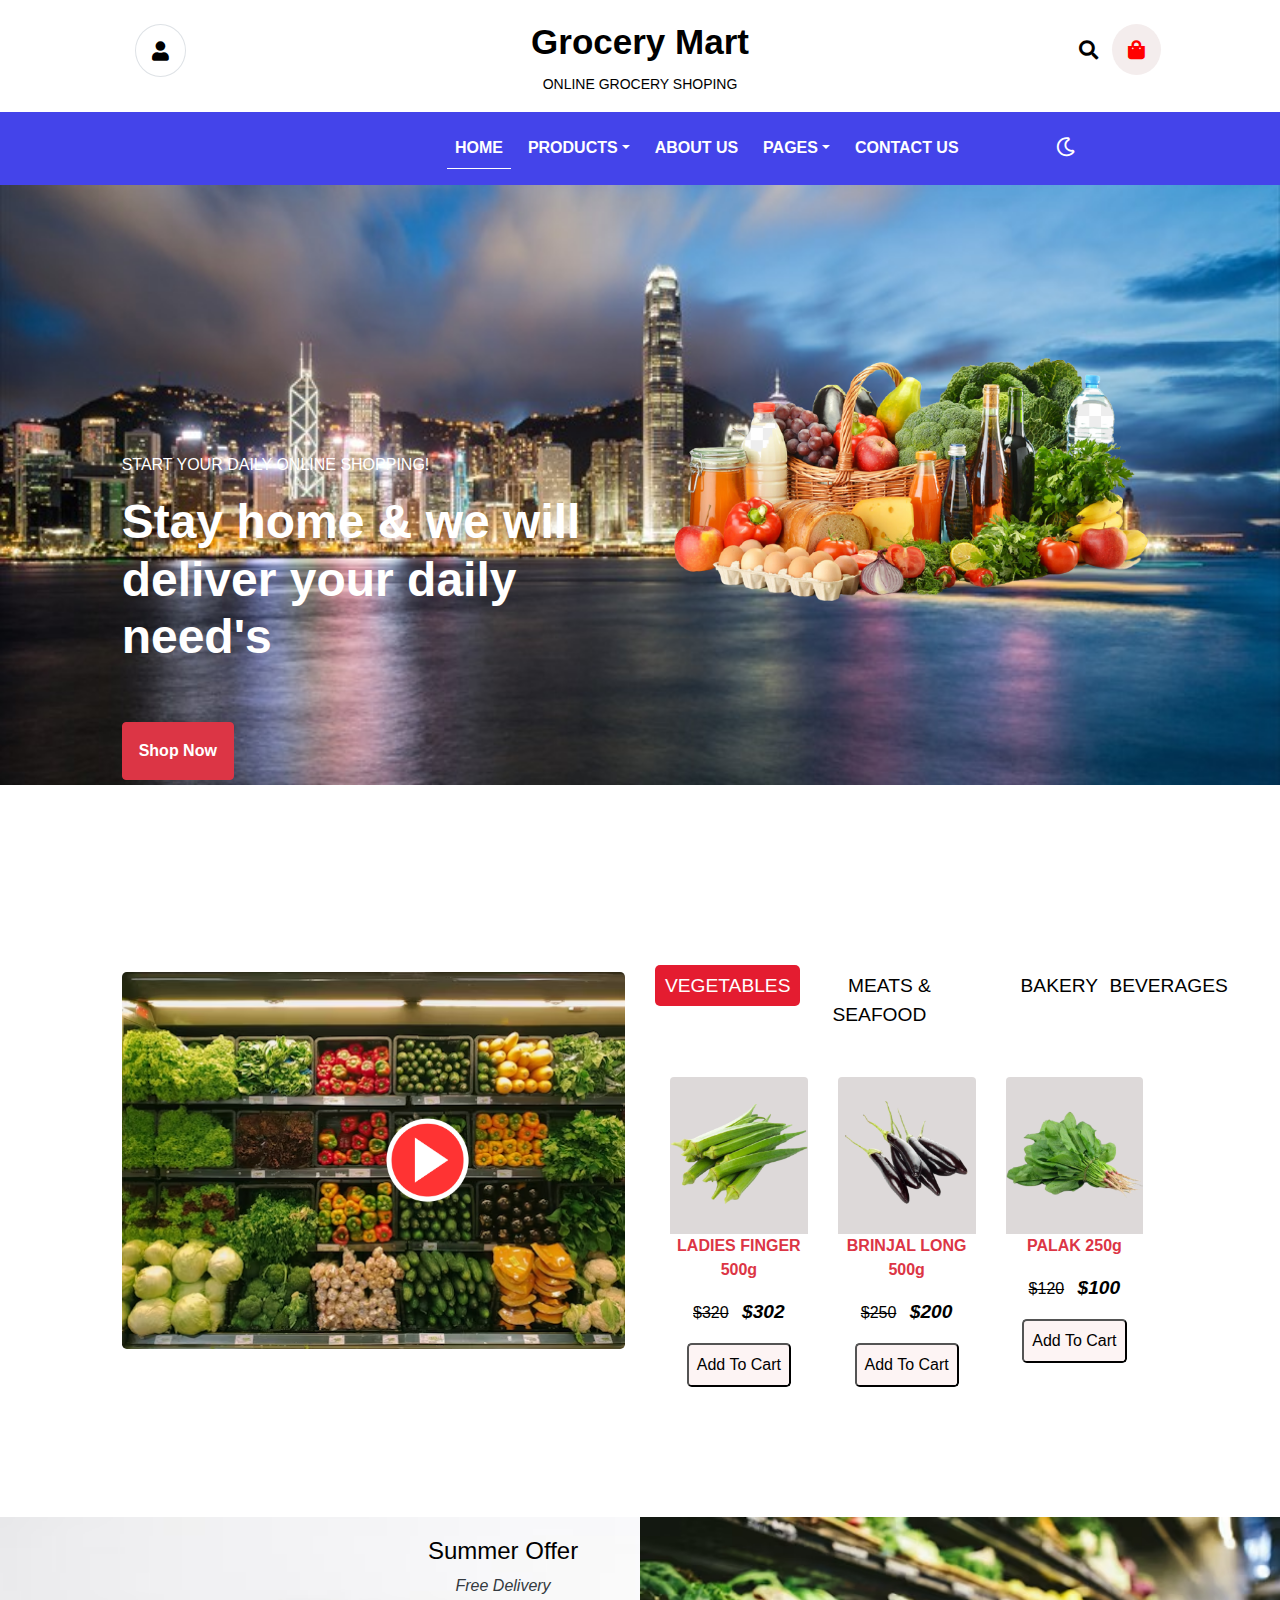
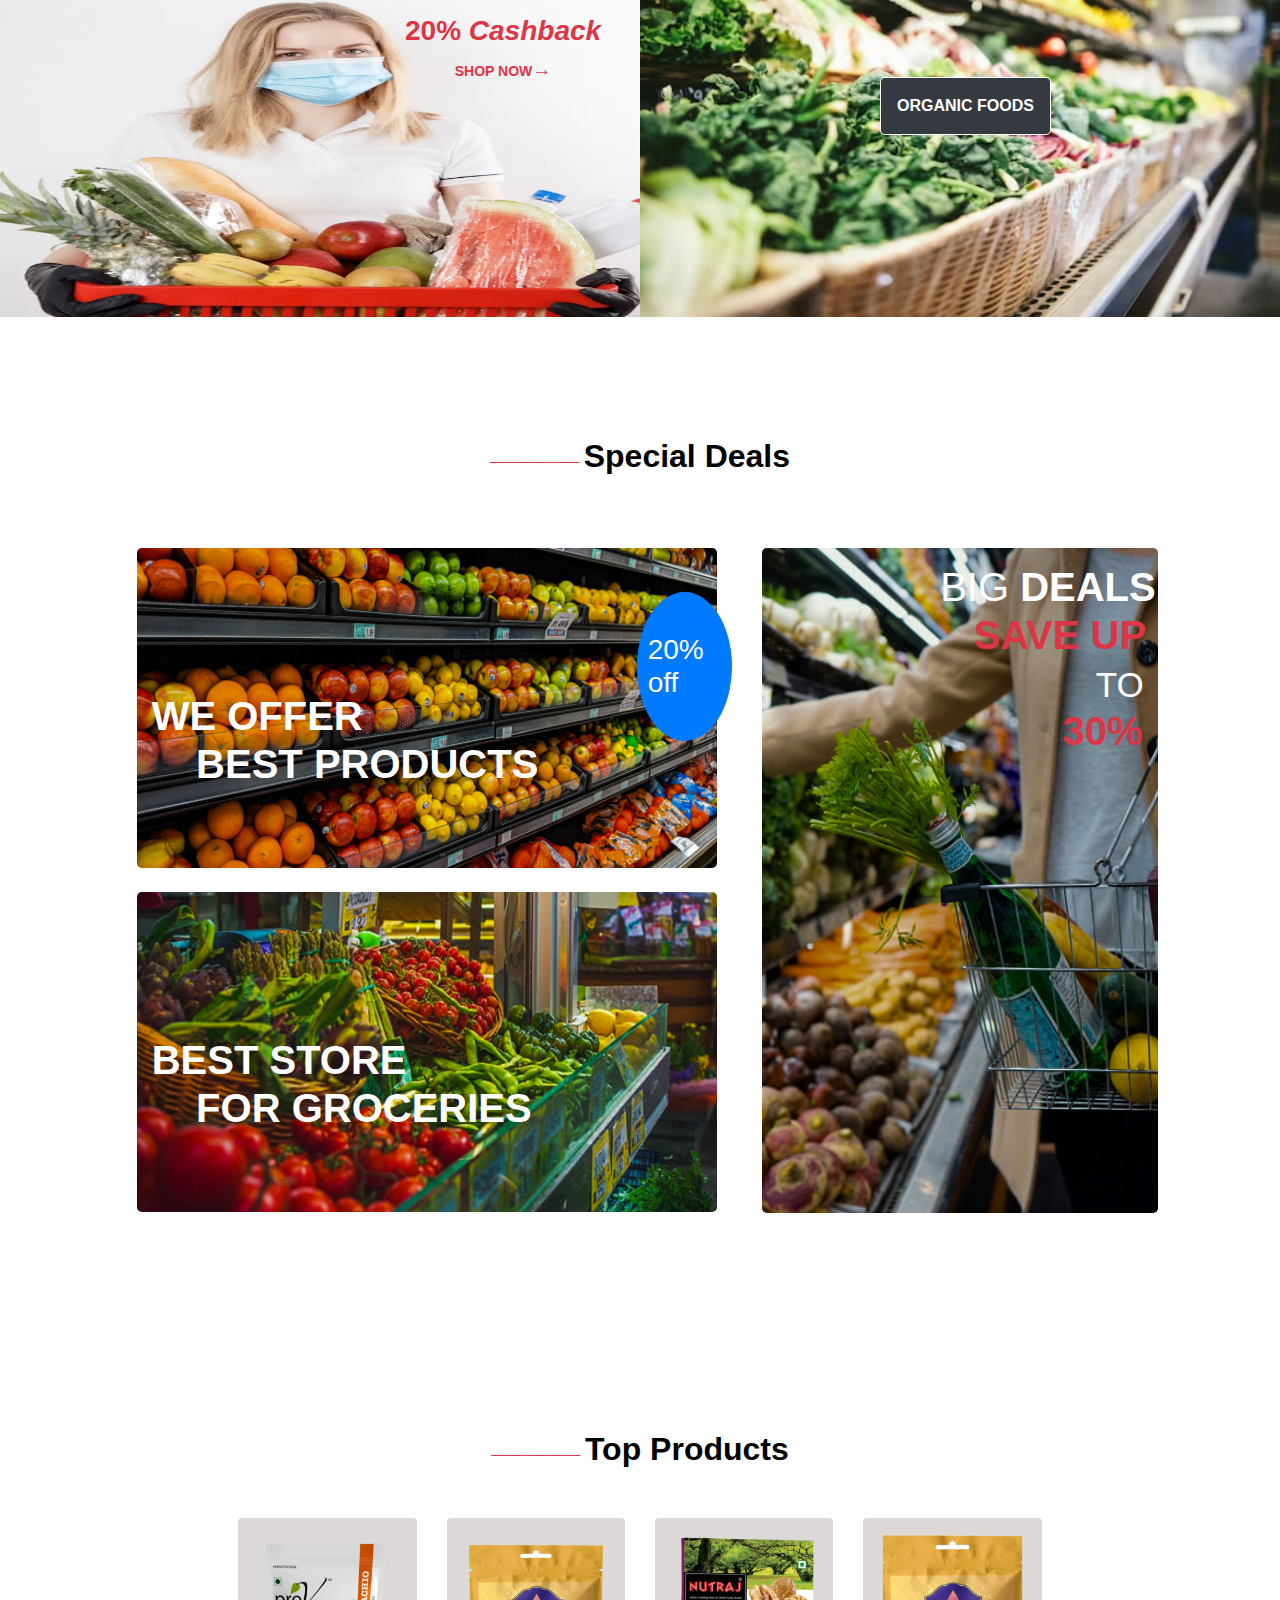
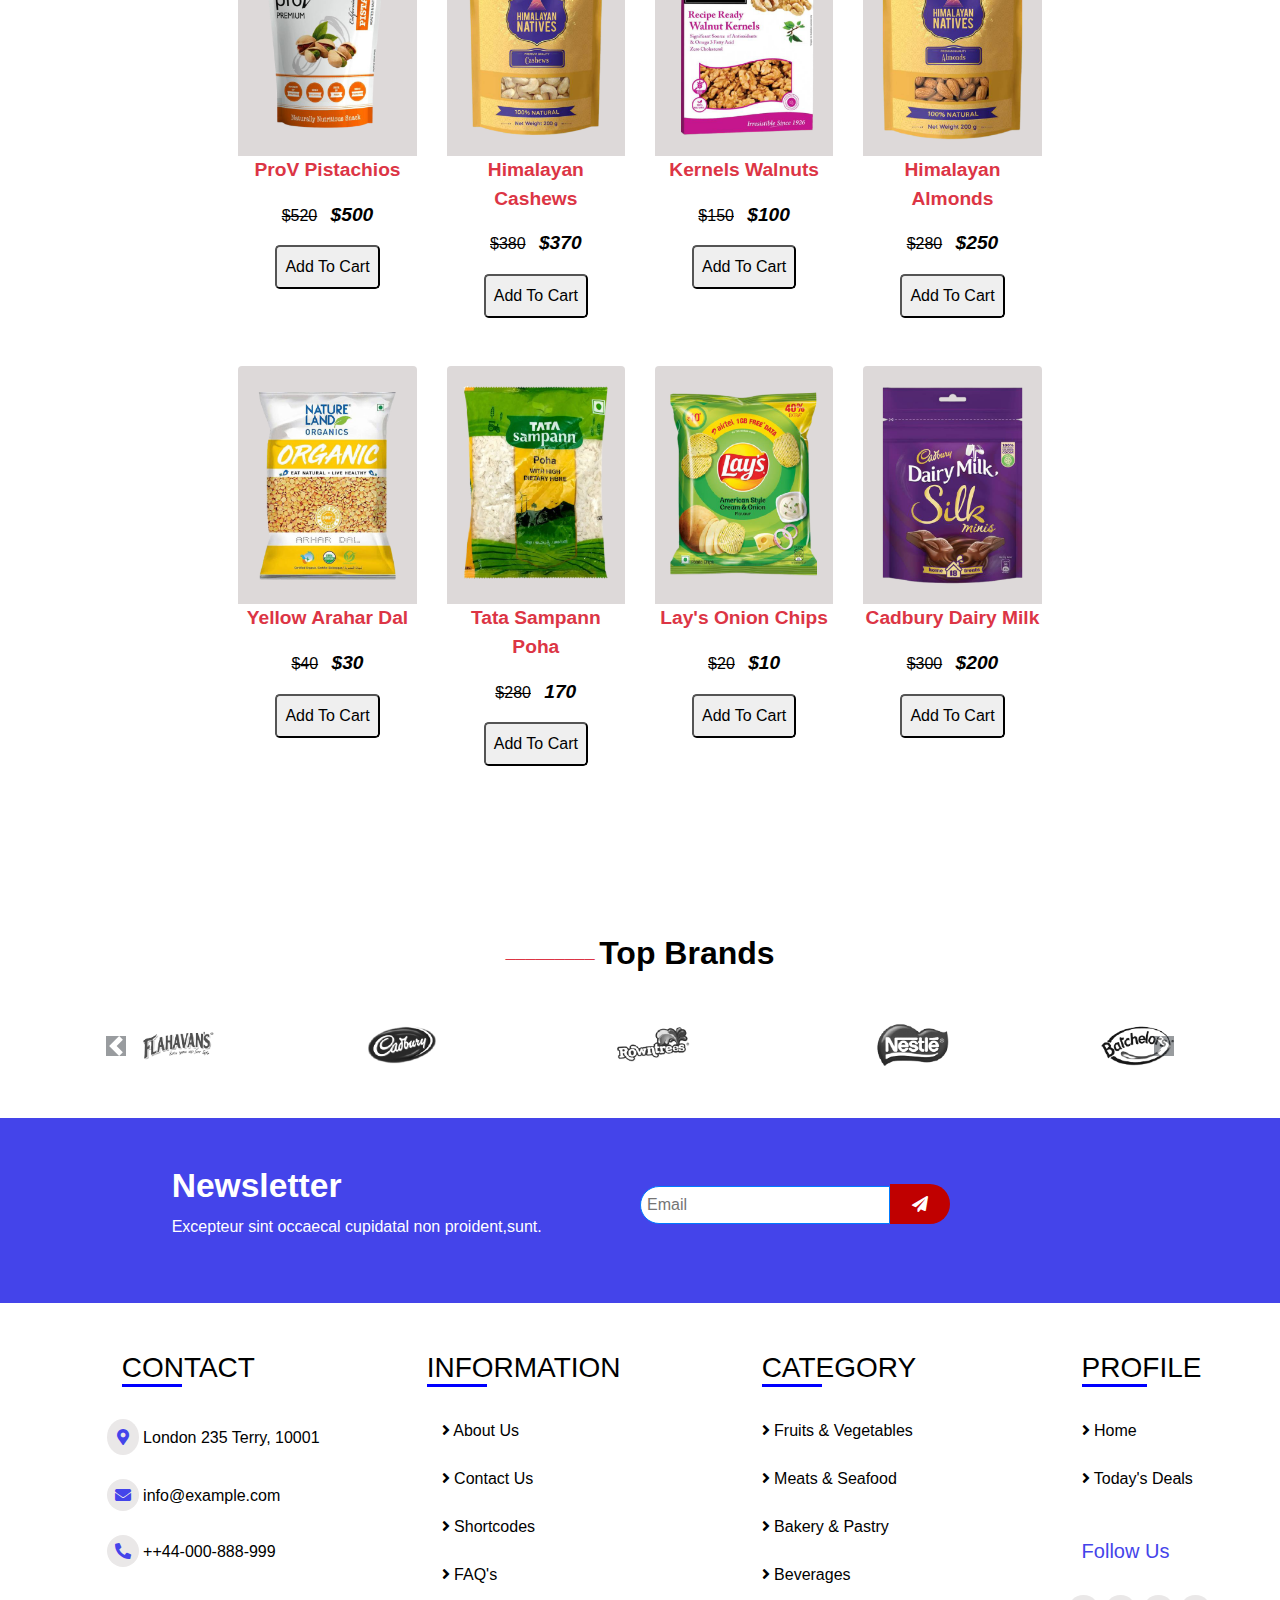
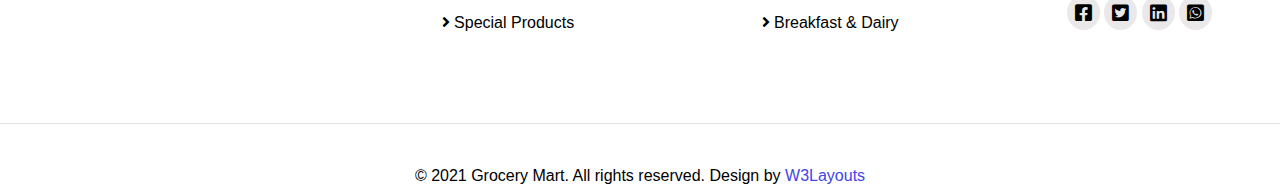
<file: index.html>
<!DOCTYPE html>
<html lang="en">

<head>
    <meta charset="UTF-8">
    <meta name="viewport" content="width=device-width, initial-scale=1.0">
    <link rel="icon" href="images/grocery16.jpg">
    <title>Ecommerce Grocery Mart Project</title>
    <link rel="stylesheet" href="links/style.css">
    <link rel="stylesheet" href="links/bootstrap.min.css">
    <link rel="stylesheet" href="links/all.min.css">
    <script src="links/jquery-3.7.1.min.js"></script>
    <script src="links/bootstrap.min.js"></script>

</head>

<body>

    <div class="modal fade form">
        <div class="modal-dialog modal-lg">
            <div class="modal-content">
                <div class="modal-body">
                    <form action="#" method="post">
                        <button class="btn login pr-3"><b>LOGIN</b></button>
                        <button class="btn register"><b>REGISTER</b></button>
                        <a href="#" class="close" data-dismiss="modal">&times;</a><br>
                        <input type="text" placeholder="Name" class="mt-4 mb-0 name icon_bg night_mode" required><br>
                        <input type="email" placeholder="Email Address" class="mt-0 mb-3 email1 icon_bg night_mode"
                            required><br>
                        <input type="password" placeholder="Password" class="mb-3 password icon_bg night_mode"
                            required><br>
                        <input type="password" placeholder="Confirm Password"
                            class="mb-3 confirm_password icon_bg night_mode" required>
                        <button class="btn pl-5 pr-5 mt-3 text-white signin"><b>SIGN IN</b></button>
                        <button class="btn pl-5 pr-5 mt-4 text-white signin create_account"><b>CREATE
                                ACCOUNT</b></button>
                    </form>
                </div>
            </div>
        </div>
    </div>


    <div class="modal packet_content_prod">
        <div class="modal-dialog modal-lg">
            <div class="modal-content">
                <a href="#" class="close" data-dismiss="modal" style="margin-left: 95%;">&times;</a>
                <div class="modal-body">
                    <div class="row">
                        <div class="col-4 m-0 pl-5">
                            <img src="images/grocery11.png" alt="" width="100%">
                        </div>
                        <div class="col-8 pl-5">
                            <h2 class="text-danger ">Ladies Finger 500g</h2>
                            <p class="text-muted">Ut enim ad minim veniam, quis nostrud exercitation <br>ullamco laboris
                                nisi ut
                                aliquip ex ea
                                commodo <br>consequat.Duis aute irure dolor in reprehenderit in <br>voluptate velit esse
                                cillum
                                dolore eu fugiat nulla <br>pariatur.</p>
                            <p class="m-0 p-0" style="cursor: pointer;"><span
                                    class="text-primary">&star;&star;&star;</span><span
                                    class="text-muted">&star;&star;</span>
                            </p>
                            <p class=""><span class=""
                                    style="font-weight: lighter; text-decoration: line-through;">$320</span>
                                &nbsp;
                                <big class="add_price"><b><i>$302</i></b></big>
                            </p>
                            <div><button class="p-2 rounded-lg add_to_cart icon_bg">Add
                                    To
                                    Cart</button>
                            </div>
                        </div>
                    </div>
                </div>
            </div>
        </div>
    </div>

    <!-- <div class="form ">
        <form method="post">
            <div class="text-right close"><a href="#" class="text-muted"
                    style="text-decoration: none;font-size: 30px;">&Cross;</a></div>
            <button class="btn  login"><b>LOGIN</b></button>
            <button class="btn  register"><b>REGISTER</b></button>
            <input type="text" placeholder="Name" class="name icon_bg mt-4 night_mode">
            <input type="email" placeholder="Email Address" class="mb-3 mt-3 email icon_bg night_mode">
            <input type="password" placeholder="Password" class="mb-3 password icon_bg night_mode">
            <input type="password" placeholder="Confirm Password" class="mb-3 confirm_password icon_bg night_mode">
            <button class="btn pl-5 pr-5 mt-3 text-white signin"><b>SIGN IN</b></button>
            <button class="btn pl-5 pr-5 mt-4 text-white signin create_account"><b>CREATE ACCOUNT</b></button>
        </form>
    </div> -->

    <div class="search_close text-white">&Cross;</div>

    <div class="search_bar">
        <input type="text" placeholder="Enter Keyword..." class="keyword"><a href="#"
            style="text-decoration: none;"><b><i class="fas fa-search bg-danger text-white keyword_search"></i></b></a>
    </div>

    <div class="shopping_cart icon_bg">
        <span class="shopping mt-2">Your shopping cart is empty</span>
        <span class="p-1 border border-muted night_mode plus">+</span>
        <span class="p-1 border border-muted night_mode minus">-</span>
        <span class="shop_price text-danger"></span>
        <span class="shopping_cart_close night_mode">&Cross;</span>
    </div>

    <div class="row m-0 p-0">
        <div class="col-lg-6 lady_finger_content bg-white packet_content">
            <div class="text-muted text-right close1" style="font-size: 30px;">&Cross;</div>
            <div class="row">
                <div class="col-4 m-0 pl-5">
                    <img src="images/grocery11.png" alt="" width="100%">
                </div>
                <div class="col-8 pl-5">
                    <h2 class="text-danger ">Ladies Finger 500g</h2>
                    <p class="text-muted">Ut enim ad minim veniam, quis nostrud exercitation <br>ullamco laboris nisi ut
                        aliquip ex ea
                        commodo <br>consequat.Duis aute irure dolor in reprehenderit in <br>voluptate velit esse cillum
                        dolore eu fugiat nulla <br>pariatur.</p>
                    <p class="m-0 p-0" style="cursor: pointer;"><span
                            class="text-primary">&star;&star;&star;</span><span class="text-muted">&star;&star;</span>
                    </p>
                    <p class=""><span class="" style="font-weight: lighter; text-decoration: line-through;">$320</span>
                        &nbsp;
                        <big class="add_price"><b><i>$302</i></b></big>
                    </p>
                    <div class=""><button class="pl-3 pr-3 p-1 mb-5 rounded-lg add_to_cart1 night_mode">Add To
                            Cart</button>
                    </div>
                </div>
            </div>
        </div>
    </div>

    <div class="row m-0 p-0">
        <div class="col-lg-6 brinjal_content bg-white packet_content">
            <div class="text-muted text-right close1" style="font-size: 30px;">&Cross;</div>
            <div class="row">
                <div class="col-4 m-0 pl-5">
                    <img src="images/grocery12.png" alt="" width="100%">
                </div>
                <div class="col-8 pl-5">
                    <h2 class="text-danger ">Brinjal long 500g</h2>
                    <p class="text-muted">Ut enim ad minim veniam, quis nostrud exercitation <br>ullamco laboris nisi ut
                        aliquip ex ea
                        commodo <br>consequat.Duis aute irure dolor in reprehenderit in <br>voluptate velit esse cillum
                        dolore eu fugiat nulla <br>pariatur.</p>
                    <p class="m-0 p-0" style="cursor: pointer;"><span
                            class="text-primary">&star;&star;&star;</span><span class="text-muted">&star;&star;</span>
                    </p>
                    <p class=""><span class="" style="font-weight: lighter; text-decoration: line-through;">$320</span>
                        &nbsp;
                        <big class="add_price"><b><i>$200</i></b></big>
                    </p>
                    <div class=""><button class="pl-3 pr-3 p-1 mb-5 rounded-lg add_to_cart1 night_mode">Add To
                            Cart</button>
                    </div>
                </div>
            </div>
        </div>
    </div>
    <div class="row m-0 p-0">
        <div class="col-lg-6 palak_content bg-white packet_content">
            <div class="text-muted text-right close1" style="font-size: 30px;">&Cross;</div>
            <div class="row">
                <div class="col-4 m-0 pl-5">
                    <img src="images/grocery13.png" alt="" width="100%">
                </div>
                <div class="col-8 pl-5">
                    <h2 class="text-danger ">Palak 250g</h2>
                    <p class="text-muted">Ut enim ad minim veniam, quis nostrud exercitation <br>ullamco laboris nisi ut
                        aliquip ex ea
                        commodo <br>consequat.Duis aute irure dolor in reprehenderit in <br>voluptate velit esse cillum
                        dolore eu fugiat nulla <br>pariatur.</p>
                    <p class="m-0 p-0" style="cursor: pointer;"><span
                            class="text-primary">&star;&star;&star;</span><span class="text-muted">&star;&star;</span>
                    </p>
                    <p class=""><span class="" style="font-weight: lighter; text-decoration: line-through;">$320</span>
                        &nbsp;
                        <big class="add_price"><b><i>$100</i></b></big>
                    </p>
                    <div class=""><button class="pl-3 pr-3 p-1 mb-5 rounded-lg add_to_cart1 night_mode">Add To
                            Cart</button>
                    </div>
                </div>
            </div>
        </div>
    </div>

    <div class="row m-0 p-0">
        <div class="col-lg-6 packet2_content bg-white packet_content">
            <div class="text-muted text-right close1" style="font-size: 30px;">&Cross;</div>
            <div class="row">
                <div class="col-4 m-0 pl-5">
                    <img src="images/grocery18.png" alt="" width="100%">
                </div>
                <div class="col-8 pl-5">
                    <h2 class="text-danger ">Himalayan Cashews</h2>
                    <p class="text-muted">Ut enim ad minim veniam, quis nostrud exercitation <br>ullamco laboris nisi ut
                        aliquip ex ea
                        commodo <br>consequat.Duis aute irure dolor in reprehenderit in <br>voluptate velit esse cillum
                        dolore eu fugiat nulla <br>pariatur.</p>
                    <p class="m-0 p-0" style="cursor: pointer;"><span
                            class="text-primary">&star;&star;&star;</span><span class="text-muted">&star;&star;</span>
                    </p>
                    <p class=""><span class="" style="font-weight: lighter; text-decoration: line-through;">$320</span>
                        &nbsp;
                        <big class="add_price"><b><i>$370</i></b></big>
                    </p>
                    <div class=""><button class="pl-3 pr-3 p-1 mb-5 rounded-lg add_to_cart1 night_mode">Add To
                            Cart</button>
                    </div>
                </div>
            </div>
        </div>
    </div>
    <div class="row m-0 p-0">
        <div class="col-lg-6 packet3_content bg-white packet_content">
            <div class="text-muted text-right close1" style="font-size: 30px;">&Cross;</div>
            <div class="row">
                <div class="col-4 m-0 pl-5">
                    <img src="images/grocery19.png" alt="" width="100%">
                </div>
                <div class="col-8 pl-5">
                    <h2 class="text-danger ">Kernels Walnuts</h2>
                    <p class="text-muted">Ut enim ad minim veniam, quis nostrud exercitation <br>ullamco laboris nisi ut
                        aliquip ex ea
                        commodo <br>consequat.Duis aute irure dolor in reprehenderit in <br>voluptate velit esse cillum
                        dolore eu fugiat nulla <br>pariatur.</p>
                    <p class="m-0 p-0" style="cursor: pointer;"><span
                            class="text-primary">&star;&star;&star;</span><span class="text-muted">&star;&star;</span>
                    </p>
                    <p class=""><span class="" style="font-weight: lighter; text-decoration: line-through;">$320</span>
                        &nbsp;
                        <big class="add_price"><b><i>$100</i></b></big>
                    </p>
                    <div class=""><button class="pl-3 pr-3 p-1 mb-5 rounded-lg add_to_cart1 night_mode">Add To
                            Cart</button>
                    </div>
                </div>
            </div>
        </div>
    </div>
    <div class="row m-0 p-0">
        <div class="col-lg-6 packet4_content bg-white packet_content">
            <div class="text-muted text-right close1" style="font-size: 30px;">&Cross;</div>
            <div class="row">
                <div class="col-4 m-0 pl-5">
                    <img src="images/grocery20.png" alt="" width="100%">
                </div>
                <div class="col-8 pl-5">
                    <h2 class="text-danger ">Himalayan Almonds</h2>
                    <p class="text-muted">Ut enim ad minim veniam, quis nostrud exercitation <br>ullamco laboris nisi ut
                        aliquip ex ea
                        commodo <br>consequat.Duis aute irure dolor in reprehenderit in <br>voluptate velit esse cillum
                        dolore eu fugiat nulla <br>pariatur.</p>
                    <p class="m-0 p-0" style="cursor: pointer;"><span
                            class="text-primary">&star;&star;&star;</span><span class="text-muted">&star;&star;</span>
                    </p>
                    <p class=""><span class="" style="font-weight: lighter; text-decoration: line-through;">$320</span>
                        &nbsp;
                        <big class="add_price"><b><i>$250</i></b></big>
                    </p>
                    <div class=""><button class="pl-3 pr-3 p-1 mb-5 rounded-lg add_to_cart1 night_mode">Add To
                            Cart</button>
                    </div>
                </div>
            </div>
        </div>
    </div>
    <div class="row m-0 p-0">
        <div class="col-lg-6 packet5_content bg-white packet_content">
            <div class="text-muted text-right close1" style="font-size: 30px;">&Cross;</div>
            <div class="row">
                <div class="col-4 m-0 pl-5">
                    <img src="images/gfront5.png" alt="" width="100%">
                </div>
                <div class="col-8 pl-5">
                    <h2 class="text-danger ">Yellow Arahar Dal</h2>
                    <p class="text-muted">Ut enim ad minim veniam, quis nostrud exercitation <br>ullamco laboris nisi ut
                        aliquip ex ea
                        commodo <br>consequat.Duis aute irure dolor in reprehenderit in <br>voluptate velit esse cillum
                        dolore eu fugiat nulla <br>pariatur.</p>
                    <p class="m-0 p-0" style="cursor: pointer;"><span
                            class="text-primary">&star;&star;&star;</span><span class="text-muted">&star;&star;</span>
                    </p>
                    <p class=""><span class="" style="font-weight: lighter; text-decoration: line-through;">$320</span>
                        &nbsp;
                        <big class="add_price"><b><i>$30</i></b></big>
                    </p>
                    <div class=""><button class="pl-3 pr-3 p-1 mb-5 rounded-lg add_to_cart1 night_mode">Add To
                            Cart</button>
                    </div>
                </div>
            </div>
        </div>
    </div>
    <div class="row m-0 p-0">
        <div class="col-lg-6 packet6_content bg-white packet_content">
            <div class="text-muted text-right close1" style="font-size: 30px;">&Cross;</div>
            <div class="row">
                <div class="col-4 m-0 pl-5">
                    <img src="images/grocery22.png" alt="" width="100%">
                </div>
                <div class="col-8 pl-5">
                    <h2 class="text-danger close1">Tata Sampann Poha</h2>
                    <p class="text-muted">Ut enim ad minim veniam, quis nostrud exercitation <br>ullamco laboris nisi ut
                        aliquip ex ea
                        commodo <br>consequat.Duis aute irure dolor in reprehenderit in <br>voluptate velit esse cillum
                        dolore eu fugiat nulla <br>pariatur.</p>
                    <p class="m-0 p-0" style="cursor: pointer;"><span
                            class="text-primary">&star;&star;&star;</span><span class="text-muted">&star;&star;</span>
                    </p>
                    <p class=""><span class="" style="font-weight: lighter; text-decoration: line-through;">$320</span>
                        &nbsp;
                        <big class="add_price"><b><i>$170</i></b></big>
                    </p>
                    <div class=""><button class="pl-3 pr-3 p-1 mb-5 rounded-lg add_to_cart1 night_mode">Add To
                            Cart</button>
                    </div>
                </div>
            </div>
        </div>
    </div>
    <div class="row m-0 p-0">
        <div class="col-lg-6 packet7_content bg-white packet_content">
            <div class="text-muted text-right close1" style="font-size: 30px;">&Cross;</div>
            <div class="row">
                <div class="col-4 m-0 pl-5">
                    <img src="images/gfront7.png" alt="" width="100%">
                </div>
                <div class="col-8 pl-5">
                    <h2 class="text-danger ">Lay's Onion Chips</h2>
                    <p class="text-muted">Ut enim ad minim veniam, quis nostrud exercitation <br>ullamco laboris nisi ut
                        aliquip ex ea
                        commodo <br>consequat.Duis aute irure dolor in reprehenderit in <br>voluptate velit esse cillum
                        dolore eu fugiat nulla <br>pariatur.</p>
                    <p class="m-0 p-0" style="cursor: pointer;"><span
                            class="text-primary">&star;&star;&star;</span><span class="text-muted">&star;&star;</span>
                    </p>
                    <p class=""><span class="" style="font-weight: lighter; text-decoration: line-through;">$320</span>
                        &nbsp;
                        <big class="add_price"><b><i>$10</i></b></big>
                    </p>
                    <div class=""><button class="pl-3 pr-3 p-1 mb-5 rounded-lg add_to_cart1 night_mode">Add To
                            Cart</button>
                    </div>
                </div>
            </div>
        </div>
    </div>
    <div class="row m-0 p-0">
        <div class="col-lg-6 packet8_content bg-white packet_content">
            <div class="text-muted text-right close1" style="font-size: 30px;">&Cross;</div>
            <div class="row">
                <div class="col-4 m-0 pl-5">
                    <img src="images/grocery24.png" alt="" width="100%">
                </div>
                <div class="col-8 pl-5">
                    <h2 class="text-danger ">Cadbury Dairy Milk</h2>
                    <p class="text-muted">Ut enim ad minim veniam, quis nostrud exercitation <br>ullamco laboris nisi ut
                        aliquip ex ea
                        commodo <br>consequat.Duis aute irure dolor in reprehenderit in <br>voluptate velit esse cillum
                        dolore eu fugiat nulla <br>pariatur.</p>
                    <p class="m-0 p-0" style="cursor: pointer;"><span
                            class="text-primary">&star;&star;&star;</span><span class="text-muted">&star;&star;</span>
                    </p>
                    <p class=""><span class="" style="font-weight: lighter; text-decoration: line-through;">$320</span>
                        &nbsp;
                        <big class="add_price"><b><i>$200</i></b></big>
                    </p>
                    <div class=""><button class="pl-3 pr-3 p-1 mb-5 rounded-lg add_to_cart1 night_mode">Add To
                            Cart</button>
                    </div>
                </div>
            </div>
        </div>
    </div>

    <div class="row m-0 p-0">
        <div class="col-lg-6 meat1_content  bg-white packet_content">
            <div class="text-muted text-right close1" style="font-size: 30px;">&Cross;</div>
            <div class="row">
                <div class="col-4 m-0 pl-5">
                    <img src="images/meatfront1.png" alt="" width="100%">
                </div>
                <div class="col-8 pl-5">
                    <h2 class="text-danger ">Prawns (Big)</h2>
                    <p class="text-muted">Ut enim ad minim veniam, quis nostrud exercitation <br>ullamco laboris nisi ut
                        aliquip ex ea
                        commodo <br>consequat.Duis aute irure dolor in reprehenderit in <br>voluptate velit esse cillum
                        dolore eu fugiat nulla <br>pariatur.</p>
                    <p class="m-0 p-0" style="cursor: pointer;"><span
                            class="text-primary">&star;&star;&star;</span><span class="text-muted">&star;&star;</span>
                    </p>
                    <p class=""><span class="" style="font-weight: lighter; text-decoration: line-through;">$330</span>
                        &nbsp;
                        <big class="add_price"><b><i>$250</i></b></big>
                    </p>
                    <div class=""><button class="pl-3 pr-3 p-1 mb-5 rounded-lg add_to_cart1 night_mode">Add To
                            Cart</button>
                    </div>
                </div>
            </div>
        </div>
    </div>

    <div class="row m-0 p-0">
        <div class="col-lg-6 meat2_content  bg-white packet_content">
            <div class="text-muted text-right close1" style="font-size: 30px;">&Cross;</div>
            <div class="row">
                <div class="col-4 m-0 pl-5">
                    <img src="images/meatfront2.png" alt="" width="100%">
                </div>
                <div class="col-8 pl-5">
                    <h2 class="text-danger ">Silver Belly Fish</h2>
                    <p class="text-muted">Ut enim ad minim veniam, quis nostrud exercitation <br>ullamco laboris nisi ut
                        aliquip ex ea
                        commodo <br>consequat.Duis aute irure dolor in reprehenderit in <br>voluptate velit esse cillum
                        dolore eu fugiat nulla <br>pariatur.</p>
                    <p class="m-0 p-0" style="cursor: pointer;"><span
                            class="text-primary">&star;&star;&star;</span><span class="text-muted">&star;&star;</span>
                    </p>
                    <p class=""><span class="" style="font-weight: lighter; text-decoration: line-through;">$180</span>
                        &nbsp;
                        <big class="add_price"><b><i>$150</i></b></big>
                    </p>
                    <div class=""><button class="pl-3 pr-3 p-1 mb-5 rounded-lg add_to_cart1 night_mode">Add To
                            Cart</button>
                    </div>
                </div>
            </div>
        </div>
    </div>

    <div class="row m-0 p-0">
        <div class="col-lg-6 meat3_content  bg-white packet_content">
            <div class="text-muted text-right close1" style="font-size: 30px;">&Cross;</div>
            <div class="row">
                <div class="col-4 m-0 pl-5">
                    <img src="images/meatfront3.png" alt="" width="100%">
                </div>
                <div class="col-8 pl-5">
                    <h2 class="text-danger ">Prawns Meat (Small)</h2>
                    <p class="text-muted">Ut enim ad minim veniam, quis nostrud exercitation <br>ullamco laboris nisi ut
                        aliquip ex ea
                        commodo <br>consequat.Duis aute irure dolor in reprehenderit in <br>voluptate velit esse cillum
                        dolore eu fugiat nulla <br>pariatur.</p>
                    <p class="m-0 p-0" style="cursor: pointer;"><span
                            class="text-primary">&star;&star;&star;</span><span class="text-muted">&star;&star;</span>
                    </p>
                    <p class=""><span class="" style="font-weight: lighter; text-decoration: line-through;">$220</span>
                        &nbsp;
                        <big class="add_price"><b><i>$180</i></b></big>
                    </p>
                    <div class=""><button class="pl-3 pr-3 p-1 mb-5 rounded-lg add_to_cart1 night_mode">Add To
                            Cart</button>
                    </div>
                </div>
            </div>
        </div>
    </div>

    <div class="row m-0 p-0">
        <div class="col-lg-6 bakery1_content  bg-white packet_content">
            <div class="text-muted text-right close1" style="font-size: 30px;">&Cross;</div>
            <div class="row">
                <div class="col-4 m-0 pl-5">
                    <img src="images/bakery1.png" alt="" width="100%">
                </div>
                <div class="col-8 pl-5">
                    <h2 class="text-danger ">Pista Soan Papdi</h2>
                    <p class="text-muted">Ut enim ad minim veniam, quis nostrud exercitation <br>ullamco laboris nisi ut
                        aliquip ex ea
                        commodo <br>consequat.Duis aute irure dolor in reprehenderit in <br>voluptate velit esse cillum
                        dolore eu fugiat nulla <br>pariatur.</p>
                    <p class="m-0 p-0" style="cursor: pointer;"><span
                            class="text-primary">&star;&star;&star;</span><span class="text-muted">&star;&star;</span>
                    </p>
                    <p class=""><span class="" style="font-weight: lighter; text-decoration: line-through;">$880</span>
                        &nbsp;
                        <big class="add_price"><b><i>$850</i></b></big>
                    </p>
                    <div class=""><button class="pl-3 pr-3 p-1 mb-5 rounded-lg add_to_cart1 night_mode">Add To
                            Cart</button>
                    </div>
                </div>
            </div>
        </div>
    </div>
    <div class="row m-0 p-0">
        <div class="col-lg-6 bakery2_content  bg-white packet_content">
            <div class="text-muted text-right close1" style="font-size: 30px;">&Cross;</div>
            <div class="row">
                <div class="col-4 m-0 pl-5">
                    <img src="images/bakery2.png" alt="" width="100%">
                </div>
                <div class="col-8 pl-5">
                    <h2 class="text-danger ">Karachi Halwa Box</h2>
                    <p class="text-muted">Ut enim ad minim veniam, quis nostrud exercitation <br>ullamco laboris nisi ut
                        aliquip ex ea
                        commodo <br>consequat.Duis aute irure dolor in reprehenderit in <br>voluptate velit esse cillum
                        dolore eu fugiat nulla <br>pariatur.</p>
                    <p class="m-0 p-0" style="cursor: pointer;"><span
                            class="text-primary">&star;&star;&star;</span><span class="text-muted">&star;&star;</span>
                    </p>
                    <p class=""><span class="" style="font-weight: lighter; text-decoration: line-through;">$290</span>
                        &nbsp;
                        <big class="add_price"><b><i>$280</i></b></big>
                    </p>
                    <div class=""><button class="pl-3 pr-3 p-1 mb-5 rounded-lg add_to_cart1 night_mode">Add To
                            Cart</button>
                    </div>
                </div>
            </div>
        </div>
    </div>
    <div class="row m-0 p-0">
        <div class="col-lg-6 bakery3_content  bg-white packet_content">
            <div class="text-muted text-right close1" style="font-size: 30px;">&Cross;</div>
            <div class="row">
                <div class="col-4 m-0 pl-5">
                    <img src="images/bakery3.png" alt="" width="100%">
                </div>
                <div class="col-8 pl-5">
                    <h2 class="text-danger ">Karachi Fruit Cookies</h2>
                    <p class="text-muted">Ut enim ad minim veniam, quis nostrud exercitation <br>ullamco laboris nisi ut
                        aliquip ex ea
                        commodo <br>consequat.Duis aute irure dolor in reprehenderit in <br>voluptate velit esse cillum
                        dolore eu fugiat nulla <br>pariatur.</p>
                    <p class="m-0 p-0" style="cursor: pointer;"><span
                            class="text-primary">&star;&star;&star;</span><span class="text-muted">&star;&star;</span>
                    </p>
                    <p class=""><span class="" style="font-weight: lighter; text-decoration: line-through;">$120</span>
                        &nbsp;
                        <big class="add_price"><b><i>$80</i></b></big>
                    </p>
                    <div class=""><button class="pl-3 pr-3 p-1 mb-5 rounded-lg add_to_cart1 night_mode">Add To
                            Cart</button>
                    </div>
                </div>
            </div>
        </div>
    </div>

    <div class="row m-0 p-0">
        <div class="col-lg-6 beverages1_content  bg-white packet_content">
            <div class="text-muted text-right close1" style="font-size: 30px;">&Cross;</div>
            <div class="row">
                <div class="col-4 m-0 pl-5">
                    <img src="images/beverages1.png" alt="" width="100%">
                </div>
                <div class="col-8 pl-5">
                    <h2 class="text-danger ">Thums Up Soft Drink</h2>
                    <p class="text-muted">Ut enim ad minim veniam, quis nostrud exercitation <br>ullamco laboris nisi ut
                        aliquip ex ea
                        commodo <br>consequat.Duis aute irure dolor in reprehenderit in <br>voluptate velit esse cillum
                        dolore eu fugiat nulla <br>pariatur.</p>
                    <p class="m-0 p-0" style="cursor: pointer;"><span
                            class="text-primary">&star;&star;&star;</span><span class="text-muted">&star;&star;</span>
                    </p>
                    <p class=""><span class="" style="font-weight: lighter; text-decoration: line-through;">$950</span>
                        &nbsp;
                        <big class="add_price"><b><i>$90</i></b></big>
                    </p>
                    <div class=""><button class="pl-3 pr-3 p-1 mb-5 rounded-lg add_to_cart1 night_mode">Add To
                            Cart</button>
                    </div>
                </div>
            </div>
        </div>
    </div>

    <div class="row m-0 p-0">
        <div class="col-lg-6 beverages2_content  bg-white packet_content">
            <div class="text-muted text-right close1" style="font-size: 30px;">&Cross;</div>
            <div class="row">
                <div class="col-4 m-0 pl-5">
                    <img src="images/beverages2.png" alt="" width="100%">
                </div>
                <div class="col-8 pl-5">
                    <h2 class="text-danger ">Coca-Cola-Can</h2>
                    <p class="text-muted">Ut enim ad minim veniam, quis nostrud exercitation <br>ullamco laboris nisi ut
                        aliquip ex ea
                        commodo <br>consequat.Duis aute irure dolor in reprehenderit in <br>voluptate velit esse cillum
                        dolore eu fugiat nulla <br>pariatur.</p>
                    <p class="m-0 p-0" style="cursor: pointer;"><span
                            class="text-primary">&star;&star;&star;</span><span class="text-muted">&star;&star;</span>
                    </p>
                    <p class=""><span class="" style="font-weight: lighter; text-decoration: line-through;">$700</span>
                        &nbsp;
                        <big class="add_price"><b><i>$80</i></b></big>
                    </p>
                    <div class=""><button class="pl-3 pr-3 p-1 mb-5 rounded-lg add_to_cart1 night_mode">Add To
                            Cart</button>
                    </div>
                </div>
            </div>
        </div>
    </div>

    <div class="row m-0 p-0">
        <div class="col-lg-6 beverages3_content  bg-white packet_content">
            <div class="text-muted text-right close1" style="font-size: 30px;">&Cross;</div>
            <div class="row">
                <div class="col-4 m-0 pl-5">
                    <img src="images/beverages3.png" alt="" width="100%">
                </div>
                <div class="col-8 pl-5">
                    <h2 class="text-danger ">Fanta PET Bottle</h2>
                    <p class="text-muted">Ut enim ad minim veniam, quis nostrud exercitation <br>ullamco laboris nisi ut
                        aliquip ex ea
                        commodo <br>consequat.Duis aute irure dolor in reprehenderit in <br>voluptate velit esse cillum
                        dolore eu fugiat nulla <br>pariatur.</p>
                    <p class="m-0 p-0" style="cursor: pointer;"><span
                            class="text-primary">&star;&star;&star;</span><span class="text-muted">&star;&star;</span>
                    </p>
                    <p class=""><span class="" style="font-weight: lighter; text-decoration: line-through;">$520</span>
                        &nbsp;
                        <big class="add_price"><b><i>$50</i></b></big>
                    </p>
                    <div class=""><button class="pl-3 pr-3 p-1 mb-5 rounded-lg add_to_cart1 night_mode">Add To
                            Cart</button>
                    </div>
                </div>
            </div>
        </div>
    </div>

    <div class="container-fluids m-0 p-0 wraper">
        <!-- <div class="row m-0 p-0 blocks"> -->
        <!-- <div class="col-lg-12 m-0 p-0 block_div1"> -->
        <!-- <div class="col-lg-12 m-0 p-0 block_div2"> -->
        <div class="row m-0 p-0 head ">
            <div class="col-3 text-center mt-4"><a href="#" style="text-decoration: none;"><big><i
                            class="fas fa-user user border rounded-circle p-3 icon_bg" data-toggle="modal"
                            data-target=".form"></i></big></a>
            </div>

            <div class="col-6 mt-3 text-center">
                <h1 class="night_mode"><small><b>Grocery Mart</b></small></h1>
                <p class="night_mode"><small>ONLINE GROCERY SHOPING</small></p>
            </div>
            <div class="col-3 text-center mt-4"><a href="#" style="text-decoration: none;"><big><i
                            class="fas fa-search search night_mode"></i></big>
                </a> &nbsp;&nbsp;<a href="#" style="text-decoration: none;"><big><i
                            class="fas fa-shopping-bag rounded-circle p-3 bag"></i></big></a>
            </div>
        </div>

        <nav class="navbar navbar-expand-md sticky-top text-center p-3 nav1">
            <div class="col-lg-4"></div>
            <div class="col-lg-6 col-10 text-left">
                <button class="navbar-toggler bg-danger p-1" data-toggle="collapse" data-target="#menu">
                    <span class="navbar-toggler-icon menubutton"></span>
                </button>
                <div class="collapse navbar-collapse" id="menu">
                    <ul class="navbar-nav text-center">
                        <li class="nav-item"><a href="index.html"
                                class="nav-link border-white border-bottom m-0 home1"><b>HOME</b></a>
                        </li>
                        &nbsp;&nbsp;
                        <li class="nav-item dropdown"><a href="#" class="nav-link dropdown-toggle"
                                data-toggle="dropdown"><b>PRODUCTS</b></a>
                            <div class="dropdown-menu product_dropdown">
                                <div class="row m-0 p-0 kitchen">
                                    <div class="col-lg-3 col-6 m-0 p-0">
                                        <div class="row m-0 p-0">
                                            <div class="col-12">
                                                <h4 class="text-primary">Kitchen</h4>
                                            </div>
                                        </div>
                                        <div class="row">
                                            <div class="col-12">
                                                <ul type="none">
                                                    <li class="nav-item"><a href="product1.html"
                                                            class="nav-link text-danger product1"
                                                            style="text-decoration: none;">Meat
                                                            and Seafood</a></li>
                                                    <li class="nav-item"><a href="product1.html"
                                                            class="nav-link text-danger product1"
                                                            style="text-decoration: none;">Snake
                                                            Foods</a></li>
                                                    <li class="nav-item"><a href="product1.html"
                                                            class="nav-link text-danger product1"
                                                            style="text-decoration: none;">Oils,
                                                            Vinegars</a></li>
                                                    <li class="nav-item"><a href="product1.html"
                                                            class="nav-link text-danger product1"
                                                            style="text-decoration: none;">Pasta
                                                            & Noodles</a></li>
                                                </ul>
                                            </div>
                                        </div>
                                    </div>
                                    <div class="col-lg-3 col-6 m-0 p-0">
                                        <div class="row m-0 p-0">
                                            <div class="col-12">
                                                <h4 class="text-primary">Household</h4>
                                            </div>
                                        </div>
                                        <div class="row">
                                            <div class="col-12">
                                                <ul type="none">
                                                    <li class="nav-item"><a href="product2.html"
                                                            class="nav-link text-danger product1"
                                                            style="text-decoration: none;">Meat
                                                            and Seafood</a></li>
                                                    <li class="nav-item"><a href="product2.html"
                                                            class="nav-link text-danger product1"
                                                            style="text-decoration: none;">Snake
                                                            Foods</a></li>
                                                    <li class="nav-item"><a href="product2.html"
                                                            class="nav-link text-danger product1"
                                                            style="text-decoration: none;">Oils,
                                                            Vinegars</a></li>
                                                    <li class="nav-item"><a href="product2.html"
                                                            class="nav-link text-danger product1"
                                                            style="text-decoration: none;">Pasta
                                                            & Noodles</a></li>
                                                </ul>
                                            </div>
                                        </div>
                                    </div>
                                    <div class="col-lg-6">
                                        <div><img src="images/grocery25.png" alt=""></div>
                                    </div>
                                </div>
                            </div>
                        </li>
                        &nbsp;&nbsp;
                        <li class="nav-item"><a href="about.html" class="nav-link about_us"><b>ABOUT
                                    US</b></a></li>
                        &nbsp;&nbsp;
                        <li class="nav-item dropdown"><a href="#" class="nav-link dropdown-toggle"
                                data-toggle="dropdown"><b>PAGES</b></a>
                            <div class="dropdown-menu in_dropdown icon_bg">
                                <div class="row">
                                    <div class="col-12">
                                        <ul type="none">
                                            <li class="nav-item"><a href="blog_post.html"
                                                    class="nav-link night_mode pages blog_page1"
                                                    style="color: red;">Blog Posts</a>
                                            </li>
                                            <li class="nav-item"><a href="blog_single.html"
                                                    class="nav-link text-left night_mode pages blog_page2"
                                                    style="color: red;">Blog
                                                    Single</a></li>
                                            <li class="nav-item"><a href="single_page.html"
                                                    class="nav-link text-left night_mode pages blog_page3"
                                                    style="color: red;">Single</a>
                                            </li>
                                            <li class="nav-item"><a href="faqs.html"
                                                    class="nav-link text-left night_mode pages blog_page4"
                                                    style="color: red;">FAQ's</a></li>
                                            <li class="nav-item"><a href="#"
                                                    class="nav-link text-left night_mode pages blog_page5"
                                                    style="color: red;">ShortCodes</a>
                                            </li>
                                        </ul>
                                    </div>
                                </div>
                            </div>
                        </li>&nbsp;&nbsp;
                        <li class="nav-item"><a href="contact.html" class="nav-link contact_us"><b>CONTACT
                                    US</b></a>
                        </li>
                    </ul>
                </div>
            </div>
            <div class="col-2 text-left m-0 p-0">
                <b><a style="cursor: pointer;"><big><i class="far fa-moon moon"></i></big></a></b>
            </div>
        </nav>

        <div class="home">
            <div class="row m-0 p-0 mb-5">
                <div class="col-12 m-0 p-0">
                    <img src="images/slider2.jpg" class="img1" alt="" width="100%" height="600px">
                </div>
            </div>
            <br><br><br><br><br>
            <div class="row m-0 p-0 background mb-5">
                <div class="col-lg-1"></div>
                <div class="col-md-5 img_content">
                    <div class="row inside_img">
                        <div class="col-12">
                            <p class="para1 text-white">START YOUR DAILY ONLINE SHOPPING!</p>
                            <p class="head1 text-white h1"><big><b>Stay home & we will <br>deliver your
                                        daily
                                        need's</b></big></p><br>
                            <br>
                            <button class="btn btn-danger p-3"><b>Shop Now</b></button>
                        </div>
                    </div>
                </div>
                <div class="col-lg-5">
                    <img src="images/grocery9.png" id="img2" alt="" class="mb-5" width="100%">
                </div>
                <div class="col-lg-1"></div>
            </div>
            <br><br><br><br><br><br>

            <div class="row m-0 p-0">
                <div class="col-1"></div>

                <div class="col-md-5 mb-5"><img src="images/grocery2.avif" class="rounded-lg playbutton_img" alt=""
                        width="100%">
                </div>
                <div class="col-md-5">
                    <div class="row mb-5 p-0">
                        <div class="col-md-3 col-4 text-center"><big><a class="vegetable"
                                    style="text-decoration: none; cursor: pointer;">VEGETABLES</a></big>
                        </div>
                        <div class="col-5 text-center"><big><a class="meats heading"
                                    style="text-decoration: none; cursor: pointer;">MEATS &
                                    SEAFOOD</a></big></div>
                        <div class="col-2 text-center"><big><a class="bakery heading"
                                    style="text-decoration: none; cursor: pointer;">BAKERY</a></big>
                        </div>
                        <div class="col-md-2 col-3 text-center"><big><a class="beverages heading"
                                    style="text-decoration: none; cursor: pointer;">BEVERAGES</a></big>
                        </div>
                    </div>
                    <div class="row m-0 p-0">
                        <div class="col-4 lady_finger">
                            <div class="vegetable_content image_bg"><img src="images/grocery11.png"
                                    class="rounded-top lady_finger_img packet_img " alt="" width="100%">
                                <a href="content.html" style="text-decoration: none; color: black; cursor: pointer;"
                                    class="eye eye1"><i class="far fa-eye"></i></a>
                                <p class="text-danger text-center add_name"><b>LADIES FINGER 500g</b>
                                </p>
                                <p class="text-center night_mode"><span class="night_mode"
                                        style="font-weight: lighter; text-decoration: line-through;">$320</span>
                                    &nbsp;
                                    <big class="add_price"><b><i>$302</i></b></big>
                                </p>
                                <div class="text-center"><button class="p-2 rounded-lg add_to_cart icon_bg">Add
                                        To
                                        Cart</button>
                                </div>
                            </div>

                            <div class="meat_content image_bg"><img src="images/meatfront1.png"
                                    class="rounded-top lady_finger_img packet_img" alt="" width="100%">
                                <a style="text-decoration: none; color: black; cursor: pointer;" class="eye eye12"><i
                                        class="far fa-eye" data-toggle="modal"
                                        data-target=".packet_content_prod"></i></a>
                                <p class="text-danger text-center add_name"><b>Prawns (Big)</b></p>
                                <p class="text-center night_mode"><span class="night_mode"
                                        style="font-weight: lighter; text-decoration: line-through;">$320</span>
                                    &nbsp;
                                    <big class="add_price"><b><i>$250</i></b></big>
                                </p>
                                <div class="text-center"><button class="p-2 rounded-lg add_to_cart icon_bg">Add
                                        To
                                        Cart</button>
                                </div>
                            </div>

                            <div class="bakery_content image_bg"><img src="images/bakery1.png"
                                    class="rounded-top lady_finger_img packet_img" alt="" width="100%">
                                <a style="text-decoration: none; color: black; cursor: pointer;" class="eye eye15"><i
                                        class="far fa-eye" data-toggle="modal"
                                        data-target=".packet_content_prod"></i></a>
                                <p class="text-danger text-center add_name"><b>Pista Soan Papdi</b></p>
                                <p class="text-center night_mode"><span class="night_mode"
                                        style="font-weight: lighter; text-decoration: line-through;">$880</span>
                                    &nbsp;
                                    <big class="add_price"><b><i>$850</i></b></big>
                                </p>
                                <div class="text-center"><button class="p-2 rounded-lg add_to_cart icon_bg">Add
                                        To
                                        Cart</button>
                                </div>
                            </div>

                            <div class="beverages_content image_bg"><img src="images/beverages1.png"
                                    class="rounded-top lady_finger_img packet_img " alt="" width="100%">
                                <a style="text-decoration: none; color: black; cursor: pointer;" class="eye eye18"><i
                                        class="far fa-eye" data-toggle="modal"
                                        data-target=".packet_content_prod"></i></a>
                                <p class="text-danger text-center add_name"><b>Thums Up Soft drink</b>
                                </p>
                                <p class="text-center night_mode"><span class="night_mode"
                                        style="font-weight: lighter; text-decoration: line-through;">$950</span>
                                    &nbsp;
                                    <big class="add_price"><b><i>$90</i></b></big>
                                </p>
                                <div class="text-center"><button class="p-2 rounded-lg add_to_cart icon_bg">Add
                                        To
                                        Cart</button>
                                </div>
                            </div>

                        </div>
                        <div class="col-4 brinjal image_bg">
                            <div class="vegetable_content"><img src="images/grocery12.png" alt=""
                                    class="rounded-top brinjal_img packet_img" width="100%">
                                <a style="text-decoration: none; color: black; cursor: pointer;" class="eye eye2"><i
                                        class="far fa-eye" data-toggle="modal"
                                        data-target=".packet_content_prod"></i></a>
                                <p class="text-center text-danger"><b>BRINJAL LONG 500g</b></p>
                                <p class="text-center night_mode"><span class="night_mode"
                                        style="font-weight: lighter; text-decoration: line-through;">$250</span>
                                    &nbsp;
                                    <big class="price"><b><i>$200</i></b></big>
                                </p>
                                <div class="text-center"><button class="p-2 rounded-lg add_to_cart icon_bg">Add
                                        To
                                        Cart</button>
                                </div>
                            </div>

                            <div class="meat_content image_bg"><img src="images/meatfront2.png" alt=""
                                    class="rounded-top brinjal_img packet_img" width="100%">
                                <a style="text-decoration: none; color: black; cursor: pointer;" class="eye eye13"><i
                                        class="far fa-eye" data-toggle="modal"
                                        data-target=".packet_content_prod"></i></a>
                                <p class="text-center text-danger"><b>Silver Belly Fish</b></p>
                                <p class="text-center night_mode"><span class="night_mode"
                                        style="font-weight: lighter; text-decoration: line-through;">$180</span>
                                    &nbsp;
                                    <big class="price"><b><i>$150</i></b></big>
                                </p>
                                <div class="text-center"><button class="p-2 rounded-lg add_to_cart icon_bg">Add
                                        To
                                        Cart</button>
                                </div>

                            </div>
                            <div class="bakery_content image_bg"><img src="images/bakery2.png" alt=""
                                    class="rounded-top brinjal_img packet_img" width="100%">
                                <a style="text-decoration: none; color: black; cursor: pointer;" class="eye eye16"><i
                                        class="far fa-eye" data-toggle="modal"
                                        data-target=".packet_content_prod"></i></a>
                                <p class="text-center text-danger"><b>Karachi Halwa Box</b></p>
                                <p class="text-center night_mode"><span class="night_mode"
                                        style="font-weight: lighter; text-decoration: line-through;">$290</span>
                                    &nbsp;
                                    <big class="price"><b><i>$280</i></b></big>
                                </p>
                                <div class="text-center"><button class="p-2 rounded-lg add_to_cart icon_bg">Add
                                        To
                                        Cart</button>
                                </div>
                            </div>

                            <div class="beverages_content image_bg"><img src="images/beverages2.png" alt=""
                                    class="rounded-top brinjal_img packet_img" width="100%">
                                <a style="text-decoration: none; color: black; cursor: pointer;" class="eye eye19"><i
                                        class="far fa-eye" data-toggle="modal"
                                        data-target=".packet_content_prod"></i></a>
                                <p class="text-center text-danger"><b>Coca-Cola-Can</b></p>
                                <p class="text-center night_mode"><span class="night_mode"
                                        style="font-weight: lighter; text-decoration: line-through;">$700</span>
                                    &nbsp;
                                    <big class="price"><b><i>$80</i></b></big>
                                </p>
                                <div class="text-center"><button class="p-2 rounded-lg add_to_cart icon_bg">Add
                                        To
                                        Cart</button>
                                </div>
                            </div>

                        </div>
                        <div class="col-4 palak image_bg">
                            <div class="vegetable_content"><img src="images/grocery13.png" alt=""
                                    class="rounded-top palak_img packet_img" width="100%"><br>
                                <a style="text-decoration: none; color: black; cursor: pointer;" class="eye eye3"><i
                                        class="far fa-eye" data-toggle="modal"
                                        data-target=".packet_content_prod"></i></a>
                                <p class="text-center text-danger"><b>PALAK 250g</b></p>
                                <p class="text-center night_mode"><span class="night_mode"
                                        style="font-weight: lighter; text-decoration: line-through;">$120</span>
                                    &nbsp;
                                    <big class="price"><b><i>$100</i></b></big>
                                </p>
                                <div class="text-center"><button class="p-2 rounded-lg add_to_cart icon_bg">Add
                                        To
                                        Cart</button>
                                </div>
                            </div>

                            <div class="meat_content image_bg"><img src="images/meatfront3.png" alt=""
                                    class="rounded-top palak_img packet_img" width="100%"><br>
                                <a style="text-decoration: none; color: black; cursor: pointer;" class="eye eye14"><i
                                        class="far fa-eye" data-toggle="modal"
                                        data-target=".packet_content_prod"></i></a>
                                <p class="text-center text-danger"><b>Prawns Meat (Small)</b></p>
                                <p class="text-center night_mode"><span class="night_mode"
                                        style="font-weight: lighter; text-decoration: line-through;">$220</span>
                                    &nbsp;
                                    <big class="price"><b><i>$180</i></b></big>
                                </p>
                                <div class="text-center"><button class="p-2 rounded-lg add_to_cart icon_bg">Add
                                        To
                                        Cart</button>
                                </div>
                            </div>

                            <div class="bakery_content image_bg"><img src="images/bakery3.png" alt=""
                                    class="rounded-top palak_img packet_img" width="100%"><br>
                                <a style="text-decoration: none; color: black; cursor: pointer;" class="eye eye17"><i
                                        class="far fa-eye" data-toggle="modal"
                                        data-target=".packet_content_prod"></i></a>
                                <p class="text-center text-danger"><b>Karachi Fruit Cookies</b></p>
                                <p class="text-center night_mode"><span class="night_mode"
                                        style="font-weight: lighter; text-decoration: line-through;">$120</span>
                                    &nbsp;
                                    <big class="price"><b><i>$80</i></b></big>
                                </p>
                                <div class="text-center"><button class="p-2 rounded-lg add_to_cart icon_bg">Add
                                        To
                                        Cart</button>
                                </div>
                            </div>

                            <div class="beverages_content image_bg"><img src="images/beverages3.png" alt=""
                                    class="rounded-top palak_img packet_img" width="100%"><br>
                                <a style="text-decoration: none; color: black; cursor: pointer;" class="eye eye20"><i
                                        class="far fa-eye" data-toggle="modal"
                                        data-target=".packet_content_prod"></i></a>
                                <p class="text-center text-danger"><b>Fanta PET Bottle</b></p>
                                <p class="text-center night_mode"><span class="night_mode"
                                        style="font-weight: lighter; text-decoration: line-through;">$520</span>
                                    &nbsp;
                                    <big class="price"><b><i>$50</i></b></big>
                                </p>
                                <div class="text-center"><button class="p-2 rounded-lg add_to_cart icon_bg">Add
                                        To
                                        Cart</button>
                                </div>
                            </div>

                        </div>
                    </div>
                </div>

                <div class="col-1"></div>
            </div>
            <br><br><br><br><br>
            <div class="row m-0 p-0">
                <div class="col-1">
                    <a href="images/Jayanti.2021.1080p.AMZN.WEB-DL.DDP5.1.HEVC-ShiNobi.mkv_(1).mp4"><img
                            src="images/playbutton.png" class="playbutton" alt="" width="100%"></a>
                </div>
            </div>

            <div class="row m-0 p-0">
                <div class="col-md-6 m-0 p-0">
                    <div class="row m-0 p-0">
                        <div class="col-12 m-0 p-0">
                            <img src="images/grocery7.avif" alt="" width="100%" height="400px" class="organic_food_img">
                        </div>
                    </div>
                    <div class="offer">
                        <div class="row">
                            <div class="col-12 ml-4 p-0 text-center">
                                <p class="h4">Summer Offer</p>
                            </div>
                        </div>
                        <div class="row ">
                            <div class="col-12 text-center ml-4 p-0 ">
                                <p class="text-dark"><i>Free Delivery</i></p>
                                <h3 class="text-danger"><b>20% <i>Cashback</b></i></h3>
                                <p class="text-danger"><small><b>SHOP
                                            NOW</small><big>&RightArrow;</big></b>
                                </p>
                            </div>
                        </div>
                    </div>
                </div>
                <div class="col-md-6 m-0 p-0">
                    <div class="row m-0 p-0">
                        <div class="col-12 m-0 p-0">
                            <img src="images/grocery8.avif" alt="" width="100%" height="400px" class="organic_food_img">
                        </div>
                    </div>
                    <div class="row organic_food1">
                        <div class="col-12 text-center">
                            <p class="bg-dark text-white border border-white rounded-lg ml-5 p-3">
                                <b>ORGANIC
                                    FOODS</b>
                            </p>
                        </div>
                    </div>
                </div>
            </div>
            <br><br><br><br><br>

            <div class="row m-0 p-0">
                <div class="col-lg-12 m-0 p-0 text-center">
                    <span
                        class="text-danger"><small>&HorizontalLine;&HorizontalLine;&HorizontalLine;&HorizontalLine;&HorizontalLine;&HorizontalLine;&HorizontalLine;&HorizontalLine;&HorizontalLine;</small></span>
                    <span class="text-center h2 night_mode"><b>Special Deals</b></span>
                </div>
            </div><br><br><br>
            <div class="row m-0 p-0 mb-5">
                <div class="col-lg-1"></div>
                <div class="col-lg-6 col-sm-6 right">
                    <div class="parent">
                        <div class="row m-0 p-0">
                            <div class="col-12"><img src="images/grocery14.jpg" class="rounded-lg specialdeals_img1"
                                    alt="" width="100%" height="320px"></div>
                        </div>
                    </div>
                    <br>
                    <div class="row m-0 p-0">
                        <div class="col-lg-12">
                            <h3 class="border border-primary rounded-circle bg-primary text-white percent_off">
                                20%
                                off</h3>
                            <h1 class="specialdeals1 text-white col-lg-12 col-md-10 col-sm-8"><b>WE
                                    OFFER
                                    <br>&nbsp;&nbsp;&nbsp; BEST PRODUCTS</b></h1>
                        </div>
                    </div>
                    <div class="parent">
                        <div class="row m-0 p-0">
                            <div class="col-12"><img src="images/grocery15.jpg" class="rounded-lg specialdeals_img2"
                                    alt="" width="100%" height="320px"></div>
                            &nbsp;
                        </div>
                    </div>
                    <div class="row m-0 p-0">
                        <div class="col-lg-12">
                            <h1 class="specialdeals2 text-white col-lg-12 col-md-10 col-sm-8"><b>BEST
                                    STORE
                                    <br>&nbsp;&nbsp;&nbsp; FOR GROCERIES</b></h1>
                        </div>
                    </div>
                </div>
                <div class="col-lg-4 col-sm-4 left">
                    <div class="row m-0 p-0">
                        <img src="images/grocery16.jpg" class="rounded-lg specialdeals_img3" alt="" width="100%"
                            height="665px">
                    </div>
                    <div class="row m-0 p-0">
                        <div class="col-lg-12 m-0 p-0">
                            <p class="h1 specialdeals3 text-white">BIG<b>
                                    DEALS</b><br><b class="text-danger">&nbsp;&nbsp;&nbsp;SAVE
                                    UP</b><br><small>&nbsp;&nbsp;&nbsp;&nbsp;&nbsp;&nbsp;&nbsp;&nbsp;&nbsp;&nbsp;&nbsp;&nbsp;&nbsp;&nbsp;&nbsp;&nbsp;TO</small><br>
                                <b
                                    class="text-danger">&nbsp;&nbsp;&nbsp;&nbsp;&nbsp;&nbsp;&nbsp;&nbsp;&nbsp;&nbsp;&nbsp;30%</b>
                            </p>
                        </div>
                    </div>
                </div>
                <div class="col-lg-1"></div>
            </div>
            <br><br>
            <div class="row m-0 p-0 mt-5">
                <div class="col-12 text-center product_background top_product">
                    <span
                        class="text-danger"><small>&HorizontalLine;&HorizontalLine;&HorizontalLine;&HorizontalLine;&HorizontalLine;&HorizontalLine;&HorizontalLine;&HorizontalLine;&HorizontalLine;</small></span>
                    <span class="text-center h2 night_mode"><b>Top Products</b></span>
                </div>
            </div>

            <div class="col-12 product_background blank"></div>
            <div class="row m-0 p-0 product_background top_products">
                <div class="col-12 mb-5">
                    <div class="row m-0 p-0">
                        <div class="col-2"></div>
                        <div class="col-md-2 col-sm-4 packet image_bg">
                            <div><img src="images/grocery17.png"
                                    class="rounded-top packet1 packet_img packet_img_top_prod" alt="" width="100%">
                                <a style="text-decoration: none; color: black; cursor: pointer;" class="eye eye4"><i
                                        class="far fa-eye" data-toggle="modal"
                                        data-target=".packet_content_prod"></i></a>
                                <p class="text-danger text-center"><b><big>ProV Pistachios</big></b></p>
                                <p class="text-center night_mode"><span class="night_mode"
                                        style="font-weight: lighter; text-decoration: line-through;">$520</span>
                                    &nbsp;
                                    <big><b><i>$500</i></b></big>
                                </p>
                                <div class="text-center"><button
                                        class="p-2 rounded-lg add_to_cart product_background">Add
                                        To
                                        Cart</button>
                                </div>
                                <br>
                            </div>
                        </div>

                        <div class="col-md-2 col-sm-4 packet image_bg">
                            <div><img src="images/grocery18.png"
                                    class="rounded-top packet2 packet_img packet_img_top_prod" alt="" width="100%">
                                <a style="text-decoration: none; color: black; cursor: pointer;" class="eye eye5"><i
                                        class="far fa-eye" data-toggle="modal"
                                        data-target=".packet_content_prod"></i></a>
                                <p class="text-danger text-center"><b><big>Himalayan Cashews</big></b>
                                </p>
                                <p class="text-center night_mode"><span class="night_mode"
                                        style="font-weight: lighter; text-decoration: line-through;">$380</span>
                                    &nbsp;
                                    <big><b><i>$370</i></b></big>
                                </p>
                                <div class="text-center"><button
                                        class="p-2 rounded-lg add_to_cart product_background">Add
                                        To
                                        Cart</button>
                                </div>
                                <br>
                            </div>
                        </div>
                        <div class="col-md-2 col-sm-4 packet image_bg">
                            <div><img src="images/grocery19.png"
                                    class="rounded-top packet3 packet_img packet_img_top_prod" alt="" width="100%">
                                <a style="text-decoration: none; color: black; cursor: pointer;" class="eye eye6"><i
                                        class="far fa-eye" data-toggle="modal"
                                        data-target=".packet_content_prod"></i></a>
                                <p class="text-danger text-center"><b><big>Kernels Walnuts</big></b></p>
                                <p class="text-center night_mode"><span class="night_mode"
                                        style="font-weight: lighter; text-decoration: line-through;">$150</span>
                                    &nbsp;
                                    <big><b><i>$100</i></b></big>
                                </p>
                                <div class="text-center"><button
                                        class="p-2 rounded-lg add_to_cart product_background">Add
                                        To
                                        Cart</button>
                                </div>
                                <br>
                            </div>
                        </div>
                        <div class="col-md-2 col-sm-4 packet image_bg">
                            <div><img src="images/grocery20.png"
                                    class="rounded-top packet4 packet_img packet_img_top_prod" alt="" width="100%">
                                <a style="text-decoration: none; color: black; cursor: pointer;" class="eye eye7"><i
                                        class="far fa-eye" data-toggle="modal"
                                        data-target=".packet_content_prod"></i></a>
                                <p class="text-danger text-center"><b><big>Himalayan Almonds</big></b>
                                </p>
                                <p class="text-center night_mode"><span class="night_mode"
                                        style="font-weight: lighter; text-decoration: line-through;">$280</span>
                                    &nbsp;
                                    <big><b><i>$250</i></b></big>
                                </p>
                                <div class="text-center"><button
                                        class="p-2 rounded-lg add_to_cart product_background">Add
                                        To
                                        Cart</button>
                                </div>
                            </div>
                        </div>
                        <div class="col-2"></div>
                    </div><br>
                    <div class="row m-0 p-0">
                        <div class="col-2"></div>
                        <div class="col-md-2 col-sm-4 packet image_bg">
                            <div><img src="images/gfront5.png"
                                    class="rounded-top packet5 packet_img packet_img_top_prod" alt="" width="100%">
                                <a style="text-decoration: none; color: black; cursor: pointer;" class="eye eye8"><i
                                        class="far fa-eye" data-toggle="modal"
                                        data-target=".packet_content_prod"></i></a>
                                <p class="text-danger text-center"><b><big>Yellow Arahar Dal</big></b>
                                </p>
                                <p class="text-center night_mode"><span class="night_mode"
                                        style="font-weight: lighter; text-decoration: line-through;">$40</span>
                                    &nbsp;
                                    <big><b><i>$30</i></b></big>
                                </p>
                                <div class="text-center"><button
                                        class="p-2 rounded-lg add_to_cart product_background">Add
                                        To
                                        Cart</button>
                                </div>
                                <br>
                            </div>
                        </div>
                        <div class="col-md-2 col-sm-4 packet image_bg">
                            <div><img src="images/grocery22.png"
                                    class="rounded-top packet6 packet_img packet_img_top_prod" alt="" width="100%">
                                <a style="text-decoration: none; color: black; cursor: pointer;" class="eye eye9"><i
                                        class="far fa-eye" data-toggle="modal"
                                        data-target=".packet_content_prod"></i></a>
                                <p class="text-danger text-center"><b><big>Tata Sampann Poha</big></b>
                                </p>
                                <p class="text-center night_mode"><span class="night_mode"
                                        style="font-weight: lighter; text-decoration: line-through;">$280</span>
                                    &nbsp;
                                    <big><b><i>170</i></b></big>
                                </p>
                                <div class="text-center"><button
                                        class="p-2 rounded-lg add_to_cart product_background">Add
                                        To
                                        Cart</button>
                                </div>
                                <br>
                            </div>
                        </div>
                        <div class="col-md-2 col-sm-4 packet image_bg">
                            <div><img src="images/gfront7.png"
                                    class="rounded-top packet7 packet_img packet_img_top_prod" alt="" width="100%">
                                <a style="text-decoration: none; color: black; cursor: pointer;" class="eye eye10"><i
                                        class="far fa-eye" data-toggle="modal"
                                        data-target=".packet_content_prod"></i></a>
                                <p class="text-danger text-center"><b><big>Lay's Onion Chips</big></b>
                                </p>
                                <p class="text-center night_mode"><span class="night_mode"
                                        style="font-weight: lighter; text-decoration: line-through;">$20</span>
                                    &nbsp;
                                    <big><b><i>$10</i></b></big>
                                </p>
                                <div class="text-center"><button
                                        class="p-2 rounded-lg add_to_cart product_background">Add
                                        To
                                        Cart</button>
                                </div>
                                <br>
                            </div>
                        </div>
                        <div class="col-md-2 col-sm-4 packet image_bg">
                            <div><img src="images/grocery24.png"
                                    class="rounded-top packet8 packet_img packet_img_top_prod" alt="" width="100%">
                                <a style="text-decoration: none; color: black; cursor: pointer;" class="eye eye11"><i
                                        class="far fa-eye" data-toggle="modal"
                                        data-target=".packet_content_prod"></i></a>
                                <p class="text-danger text-center"><b><big>Cadbury Dairy Milk</big></b>
                                </p>
                                <p class="text-center night_mode"><span class="night_mode"
                                        style="font-weight: lighter; text-decoration: line-through;">$300</span>
                                    &nbsp;
                                    <big><b><i>$200</i></b></big>
                                </p>
                                <div class="text-center"><button
                                        class="p-2 rounded-lg add_to_cart product_background">Add
                                        To
                                        Cart</button>
                                </div>
                            </div>
                        </div>
                        <div class="col-2"></div>
                    </div>
                </div>
            </div><br><br>


            <div class="row m-0 p-0">
                <div class="col-lg-12 text-center pt-5">
                    <span
                        class="text-danger"><small>&HorizontalLine;&HorizontalLine;&HorizontalLine;&HorizontalLine;&HorizontalLine;&HorizontalLine;&HorizontalLine;&HorizontalLine;&HorizontalLine;</small></span>
                    <span class="text-center h2 night_mode"><b>Top Brands</b></span>
                </div>
            </div>

            <div class="row m-0 p-0">
                <div class="col-lg-12 p-4">
                    <div class="carousel" data-bs-ride="carousel" id="carouselexample">
                        <div class="carousel-inner">
                            <div class="carousel-item active">
                                <div class="col-md-2 col-12 ml-5">
                                    <div class="card border-0">
                                        <div class="card-body">
                                            <img src="images/topbrand1.png" alt="topbrand1" width="100%" class="brand">
                                        </div>
                                    </div>
                                </div>
                            </div>              
                
                            <div class="carousel-item ">
                                <div class="col-md-2 col-12 ml-4">
                                    <div class="card border-0">
                                        <div class="card-body">
                                            <img src="images/topbrand2.png" alt="topbrand2" width="100%" class="brand">
                                        </div>
                                    </div>
                                </div>
                            </div>
            
                            <div class="carousel-item ">
                                <div class="col-md-2 col-12 ml-5">
                                    <div class="card border-0">
                                        <div class="card-body">
                                            <img src="images/topbrand3.png" alt="topbrand3" width="100%" class="brand">
                                        </div>
                                    </div>
                                </div>
                            </div>
                
                            <div class="carousel-item ">
                                <div class="col-md-2 col-12 ml-5">
                                    <div class="card border-0">
                                        <div class="card-body">
                                            <img src="images/topbrand4.png" alt="topbrand4" width="100%" class="brand">
                                        </div>
                                    </div>
                                </div>
                            </div>
                
                            <div class="carousel-item ">
                                <div class="col-md-2 col-12 ml-4">
                                    <div class="card border-0">
                                        <div class="card-body">
                                            <img src="images/topbrand5.png" alt="topbrand5" width="100%" class="brand">
                                        </div>
                                    </div>
                                </div>
                            </div>
                        </div>
                        <a href="#carouselexample" class="carousel-control-prev" data-slide="prev">
                            <span class="carousel-control-prev-icon bg-dark"></span>
                        </a>
                        <a href="#carouselexample" class="carousel-control-next" data-slide="next">
                            <span class="carousel-control-next-icon bg-dark"></span>
                        </a>
                    </div>
                </div>
            </div>
        </div>

        <div class="row newsletter m-0 p-5">
            <div class="col-lg-6">
                <div class="row m-0 p-0">
                    <div class="col-lg-2 col-sm-0"></div>
                    <div class="col-lg-10">
                        <p class="h3 text-white"><big><b>Newsletter</b></big></p>
                    </div>
                </div>
                <div class="row m-0 p-0">
                    <div class="col-lg-2 col-sm-0"></div>
                    <div class="col-lg-10">
                        <p class="text-white">Excepteur sint occaecal cupidatal non proident,sunt.</p>
                    </div>
                </div>
            </div>
            <div class="col-lg-6 m-0 p-0">
                <input type="email" placeholder="Email" class="email border border-primary"><a href="#" class=""><i
                        class="fas fa-paper-plane plane"></i></a>
            </div>
        </div>
        <br><br>

        <div class="row m-0 p-0">
            <div class="col-1"></div>
            <div class="col-lg-2 col-5">
                <div class="row ">
                    <div class="col-lg-12 night_mode">
                        <h3 style="border-bottom: 3px solid blue; width: 60px;">CONTACT</h3>
                    </div>
                </div>
                <br>
                <div class="row contact">
                    <div class="col-lg-12 col-10 m-0 p-0 text-left night_mode">
                        <i class="fas fa-map-marker-alt rounded-circle mb-4 location" style="padding: 10px;"></i>
                        London
                        235 Terry,
                        10001
                    </div>
                </div>
                <div class="row contact">
                    <div class="col-12 m-0 p-0 text-left ">
                        <i class="fas fa-envelope p-2 rounded-circle mb-4 location"></i><a href="#"
                            style="text-decoration: none;" class="text_color night_mode">
                            info@example.com</a>
                    </div>
                </div>
                <div class="row contact">
                    <div class="col-12 m-0 p-0 text-left ">
                        <a href="#" style="text-decoration: none;" class="text_color night_mode"><i
                                class="fas fa-phone-alt p-2 rounded-circle location"></i>
                            ++44-000-888-999</a>
                    </div>
                </div>
            </div>
            <div class="col-1"></div>
            <div class="col-lg-2 col-5">
                <div class="row">
                    <div class="night_mode">
                        <h3 style="border-bottom: 3px solid blue; width: 60px;">INFORMATION</h3>
                    </div>
                </div><br>
                <div class="row">
                    <div class="col-lg-12 ">
                        <a href="#" style="text-decoration: none;" class="text_color night_mode"><i
                                class="fas fa-angle-right"></i> About Us</a>
                    </div>
                </div><br>
                <div class="row">
                    <div class="col-lg-12">
                        <a href="#" style="text-decoration: none;" class="text_color night_mode"><i
                                class="fas fa-angle-right"></i> Contact Us</a>
                    </div>
                </div><br>
                <div class="row">
                    <div class="col-lg-12 ">
                        <a href="#" style="text-decoration: none;" class="text_color night_mode"><i
                                class="fas fa-angle-right"></i> Shortcodes</a>
                    </div>
                </div><br>
                <div class="row">
                    <div class="col-lg-12 ">
                        <a href="#" style="text-decoration: none;" class="text_color night_mode"><i
                                class="fas fa-angle-right"></i> FAQ's</a>
                    </div>
                </div><br>
                <div class="row">
                    <div class="col-lg-12 ">
                        <a href="#" style="text-decoration: none;" class="text_color night_mode"><i
                                class="fas fa-angle-right"></i> Special Products</a> <br><br><br><br>
                    </div>
                </div>
            </div>
            <div class="col-1"></div>
            <div class="col-lg-2 col-5">
                <div class="row">
                    <div class="col-lg-12 night_mode">
                        <h3 style="border-bottom: 3px solid blue; width: 60px;">CATEGORY</h3>
                    </div>
                </div><br>
                <div class="row">
                    <div class="col-lg-12 ">
                        <a href="#" style="text-decoration: none;" class="text_color night_mode"><i
                                class="fas fa-angle-right"></i> Fruits & Vegetables</a>
                    </div>
                </div><br>
                <div class="row">
                    <div class="col-lg-12 ">
                        <a href="#" style="text-decoration: none;" class="text_color night_mode"><i
                                class="fas fa-angle-right"></i> Meats & Seafood</a>
                    </div>
                </div><br>
                <div class="row">
                    <div class="col-lg-12 ">
                        <a href="#" style="text-decoration: none;" class="text_color night_mode"><i
                                class="fas fa-angle-right"></i> Bakery & Pastry</a>
                    </div>
                </div><br>
                <div class="row">
                    <div class="col-lg-12 ">
                        <a href="#" style="text-decoration: none;" class="text_color night_mode"><i
                                class="fas fa-angle-right"></i> Beverages</a>
                    </div>
                </div><br>
                <div class="row">
                    <div class="col-lg-12 ">
                        <a href="#" style="text-decoration: none;" class="text_color night_mode"><i
                                class="fas fa-angle-right"></i> Breakfast & Dairy</a>
                    </div>
                </div>
            </div>
            <div class="col-1"></div>
            <div class="col-lg-2 col-5">
                <div class="row">
                    <div class="col-lg-12 night_mode">
                        <h3 style="border-bottom: 3px solid blue; width: 65px;">PROFILE</h3>
                    </div>
                </div><br>
                <div class="row">
                    <div class="col-12 ">
                        <a href="#" style="text-decoration: none;" class="text_color night_mode"><i
                                class="fas fa-angle-right"></i> Home</a>
                    </div>
                </div><br>
                <div class="row">
                    <div class="col-12 ">
                        <a href="#" style="text-decoration: none;" class="text_color night_mode"><i
                                class="fas fa-angle-right"></i> Today's Deals</a>
                    </div>
                </div><br><br>
                <div class="row">
                    <div class="col-12">
                        <h5 class="follow_us">Follow Us</h5>
                    </div>
                </div><br>
                <div class="row">
                    <div class="col-12 m-0 p-0">
                        <a href="#"><i
                                class="fab fa-facebook-square rounded-circle p-2 social_clr product_background"></i></a>
                        <a href="#"><i
                                class="fab fa-twitter-square rounded-circle p-2 social_clr product_background"></i></a>
                        <a href="#"><i class="fab fa-linkedin rounded-circle p-2 social_clr product_background"></i></a>
                        <a href="#"><i
                                class="fab fa-whatsapp-square rounded-circle p-2 social_clr product_background"></i></a>
                    </div>
                </div>
            </div>
        </div>
        <hr class="bg-light line1">
        <hr class="bg-dark line2"><br>
        <div class="row m-0 p-0">
            <div class="col-12 text-center night_mode">
                &copy; 2021 Grocery Mart. All rights reserved. Design by <a href="#" style="text-decoration: none;"
                    class="w3layouts">W3Layouts</a>
            </div>
        </div>
    </div>
    <!-- </div> -->
    <!-- </div> -->
    <!-- </div> -->
    <script src="links/script.js"></script>

</body>

</html>
</file>
<file: links/style.css>
body,
html {
    margin: 0;
    padding: 0;
    box-sizing: border-box;
}

body {
    color: white;
    transition: all 0.4s;
}

.wraper .blocks .block_div1 {
    /* background-color: rgb(219, 238, 238);
    position: fixed;
    z-index: 1000000;
    opacity: 0.1;
    width: 100%; */
    display: none;
}

/* .wraper .block_div2 {
    width: 100%;
    display: none;
    background-color: rgb(68, 68, 68);
    position: fixed;
    z-index: 100;
    opacity: 0.8;
} */

.user,
.search {
    color: black;
}

.bag {
    color: red;
    background-color: rgb(244, 237, 237);
}

.moon {
    color: white;
}

.moon:hover {
    color: red;
}

.nav1 a {
    color: white;
}

.nav1 a:hover {
    color: white;
}

.nav1,
.newsletter {
    background-color: rgb(68, 68, 234);
}

.sticky_morning {
    background-color: white;
}

.sticky_night {
    background-color: rgb(3, 3, 65);
}

.sticky_morning a {
    color: black;
}

.sticky_morning a:hover {
    text-decoration: underline;
}

.sticky_morning_moon:hover {
    color: red;
}

.email {
    width: 250px;
    padding: 6px;
    border-radius: 20px 0px 0px 20px;
    margin-top: 20px;
}

.plane {
    color: white;
    width: 60px;
    text-align: center;
    background-color: rgb(192, 0, 0);
    border-radius: 0px 20px 20px 0px;
    transition: all 1.2s;
    padding: 12px 15px;
}

.plane:hover {
    background-color: rgb(68, 68, 234);
    transition: all 1.2s;
}

.img1 {
    position: absolute;
    box-sizing: border-box;
}

.dropdown-menu li{
    text-decoration: none;
}

.img_content {
    margin: 100px 0px 0px 0px;
    position: relative;
}

.img_img {
    margin: 100px 0px 0px 0px;
    position: relative;
}

.top_products .packet1:hover {
    content: url("../images/gback1.png");
}

.top_products .packet2:hover {
    content: url("../images/gback2.png");
}

.top_products .packet3:hover {
    content: url("../images/gback3.png");
}

.top_products .packet4:hover {
    content: url("../images/gback4.png");
}

.top_products .packet5:hover {
    content: url("../images/gback5.png");
}

.top_products .packet6:hover {
    content: url("../images/gback6.png");
}

.top_products .packet7:hover {
    content: url("../images/gback7.png");
}

.top_products .packet8:hover {
    content: url("../images/gback8.png");
}

/* .top_products .packet9:hover{
    content: url("../images/gback8.png");
} */

li:hover {
    border-bottom: 1px solid white;
}

/* .parent{
    display: block;
} */

.parent img {
    overflow: hidden;
    box-sizing: border-box;
    display: block;
    position: relative;
    transition: 1.2s;
}

.parent:hover img {
    transform: scale(1.1);
    background-size: cover;
}

.organic_food_img {
    position: relative;
}

.offer {
    color: black;
    position: absolute;
    top: 5%;
    left: 60%;
}

.organic_food1 {
    position: absolute;
    top: 40%;
    left: 30%;
}

.menubutton {
    width: 20px;
    height: 20px;
    font-weight: bolder;
    color: red;
}

.add_to_cart:hover {
    background-color: rgb(68, 68, 234);
    color: white;
}

.social_clr {
    padding: 12px;
    font-size: larger;
    background-color: rgb(234, 232, 232);
    color: black;
}

.social_clr:hover {
    transition: 0.3s;
    background-color: rgb(68, 68, 234);
    color: white;
}

.follow_us,
.w3layouts {
    color: rgb(68, 68, 234);
}

.contact i {
    color: rgb(68, 68, 234);
    background-color: rgb(234, 232, 232);
}

.specialdeals_img1,
.specialdeals_img2,
.specialdeals_img3 {
    position: relative;
}

.specialdeals1,
.specialdeals2 {
    position: absolute;
    margin: -200px 0px 0px 0px;
}

.specialdeals3 {
    position: absolute;
    margin-top: -650px;
    left: 45%;
}

.percent_off{
    position: absolute;
    padding: 40px 10px;
    margin: -300px 0px 0px 500px;
}

.playbutton_img {
    position: relative;
}

.playbutton {
    position: absolute;
    margin: -400px 0px 0px 370px;
    width: 80%;
}

.brand {
    filter: grayscale(100%);
}

.brand:hover {
    filter: grayscale(0%);
}

.packet_img {
    background-color: rgb(221, 217, 217);
}

.packet_img {
    position: relative;
}

.lady_finger:hover .lady_finger_img,
.brinjal:hover .brinjal_img,
.palak:hover .palak_img,
.packet:hover .packet_img {
    background-color: gray;
    border-radius: 10px;
    transition: 1.1s;
    /* transform: rotate(15deg); */
}

/* .form {
    display: none;
    margin: 200px 0px 0px 400px;
    position: fixed;
    padding: 20px;
    background-color: white;
    width: 50%;
    height: auto;
    z-index: 100000;
    border-radius: 5px;
} */

.form, .form1{
    margin-top: 180px;
}

.form input, .form1 input {
    width: 100%;
    border: none;
    background-color: rgb(242, 242, 242);
    padding: 15px 10px;
    border-radius: 10px;
}

.form .login, .form1 .login {
    background-color: rgb(68, 68, 234);
    color: white;
    font-size: large;
}

.form .login:hover, .form1 .login:hover {
    color: white;
}

.form .register, .form1 .register{
    color: rgb(68, 68, 234);
    font-size: large;
}

.form .register:hover, .form1 ,.register:hover {
    color: rgb(68, 68, 234);
}

.form .signin, .form1 .signin {
    background-color: rgb(68, 68, 234);
    font-size: large;
}

.form .name,
.form .confirm_password,
.form .create_account,
.form1 .name,
.form1 .confirm_password,
.form1 .create_account
 {
    display: none;
}

.text_color {
    color: rgb(59, 59, 59);
}

.text_color:hover {
    transition: 1.2s;
    color: rgb(68, 68, 234);
}

.blank {
    height: 50px;
}

.top_product {
    padding-top: 50px;
}

.icon_bg {
    background-color: rgb(253, 244, 244);
}

.search_bar {
    display: none;
    margin: 350px 0px 0px 500px;
    position: fixed;
    z-index: 1000;
    width: 40%;
}

.search_bar .keyword {
    width: 80%;
    padding: 20px;
    border-radius: 10px 0px 0px 10px;
    font-size: 30px;
    border: none;
}

.search_bar .keyword_search {
    padding: 30px 20px 27px 20px;
    font-size: 30px;
    border-radius: 0px 10px 10px 0px;
}

.search_close {
    display: none;
    margin: 30px 0px 0px 1330px;
    font-size: 40px;
    position: fixed;
    z-index: 1000;
}

.search_close:hover {
    cursor: pointer;
}

.shopping_cart {
    display: none;
    background-color: white;
    margin: 130px 0px 0px 1030px;
    position: fixed;
    width: 28%;
    z-index: 10000;
    border-radius: 5px;
    box-shadow: 0px 0px 12px rgb(118, 118, 118);
}

.shopping {
    width: 100%;
    margin-left: 22%;
    padding: 5px;
    color: red;
}

.shopping_cart_close {
    margin-left: 80px;
    color: black;
    font-size: 25px;
}

.shopping_cart_close:hover {
    cursor: pointer;
}

.line2 {
    display: none;
}

.vegetable {
    padding: 10px;
    background-color: rgb(228, 28, 48);
    color: white;
    border-radius: 5px;
}

.vegetable:hover {
    color: white;
}

.heading {
    color: black;
    padding: 10px;
    border-radius: 5px;
}

.heading:hover {
    border: 1px solid gray;
    color: black;
}

.heading_night {
    color: white;
}

.heading_night:hover {
    border: 1px solid white;
    color: white;
}


/* .sidebar {
    position: fixed;
    width: 100px;
    margin: 100px 0px 0px 1420px;
    border-radius: 10px 0px 0px 10px;
    background-color: black;
    z-index: 1000;
}

.arrow1 {
    position: fixed;
    z-index: 1000;
    color: white;
    margin: 600px 0px 0px 1430px;
} */

.image_bg a{
    position: absolute;
    top: 25%;
    left: 40%;
    display: none;
    color: black;
    padding: 15px 10px;
    background-color: rgb(195, 186, 186);
}

.user {
    background-color: white;
}

.pages:hover {
    color: gray;
}

.packet_content {
    position: relative;
    display: none;
    margin: 200px 0px 0px 350px;
    border-radius: 10px;
    z-index: 1000000;
}

.packet_content .add_to_cart1:hover {
    color: white;
    background-color: rgb(68, 68, 234);
}

.close1:hover {
    cursor: pointer;
}

.prod_anch {
    color: black;
}

.meat_content {
    display: none;
}

.bakery_content {
    display: none;
}

.beverages_content {
    display: none;
}

.contact_input {
    width: 80%;
    background-color: rgb(245, 244, 244);
    border-radius: 8px;
}

.send_message {
    background-color: rgb(241, 49, 87);
    border: 1px solid rgb(241, 49, 87);
    border-radius: 10px;
    padding: 10px 25px;
    color: white;
    margin-bottom: 100px;
}

.contact_icon {
    color: black;
}

.contact_icon:hover {
    color: red;
    transition: 0.4s;
}

.body_color_night {
    background-color: rgb(3, 3, 65);
    transition: all 0.4s;
}

.product_background_night {
    background-color: rgb(2, 2, 42);
}

.night_mode {
    color: black;
}

.night_mode_for_night {
    color: white;
}

.user_night {
    color: white;
}

.bag_night {
    background-color: rgb(19, 19, 65);
}

.add_to_cart_night {
    color: white;
    border: 1px solid white;
}

.icon_bg_night {
    background-color: rgb(3, 3, 65);
}

.location_night {
    background-color: rgb(20, 20, 61);
}

.social_clr_night {
    color: white;
}

.packet_img_night {
    background-color: rgb(1, 1, 32);
}

.carousel_slider_night {
    background-color: white;
}

.contact_icon_night {
    color: white;
}

.carousel-inner .carousel-item.active,
.carousel-inner .carousel-item-next,
.carousel-inner .carousel-item-prev {
    display: flex;
}

.product_img {
    position: relative;
}

.showing_content {
    position: absolute;
    top: 40%;
    left: 5%;
}

.vegetable_content{
    position: relative;
}

.new {
    font-weight: bolder;
    font-size: large;
    z-index: 10;
    top: 10px;
    left: 450%;
    padding: 20px 5px;
    position: absolute;
}

/* nav .kitchen{
    width: auto;
    height: auto;
} */

.packet_content_prod{
    margin-top: 140px;
}

.packet_content_product{
    margin: 30px 0px 0px 360px;
}

nav .product_dropdown{
    width: 800px;
    margin: 0px 0px 0px -200px;
}

@media screen and (max-width:768px) {
    .head h1 {
        font-size: 30px;
    }

    .head p {
        font-size: small;
    }

    .background .para1 {
        margin-top: -200px;
    }

    .background .head1 {
        font-size: 30px;
    }

    .playbutton {
        margin: -700px 0px 0px 180px;
        width: 200%;
    }

    .specialdeals1,
    .specialdeals2 {
        font-size: 30px;
    }

    .percent_off{
        font-size: smaller;
        margin: -45% 0px 0px 70%;
        padding: 20px 5px;
    }

    .offer{
        left: 55%;
    }

    .organic_food1{
        left: 20%;
    }

    .new{
        top: 0%;
        left: 280%;
        font-size: small;
        padding: 5px 5px;
    }

    .packet_img_top_prod{
        display: flex;
        width: 70%;
        margin-left: 80px;
    }

    nav .product_dropdown{
        width: 400px;
        margin: 0px 0px 0px 0px;
    }
}
</file>
